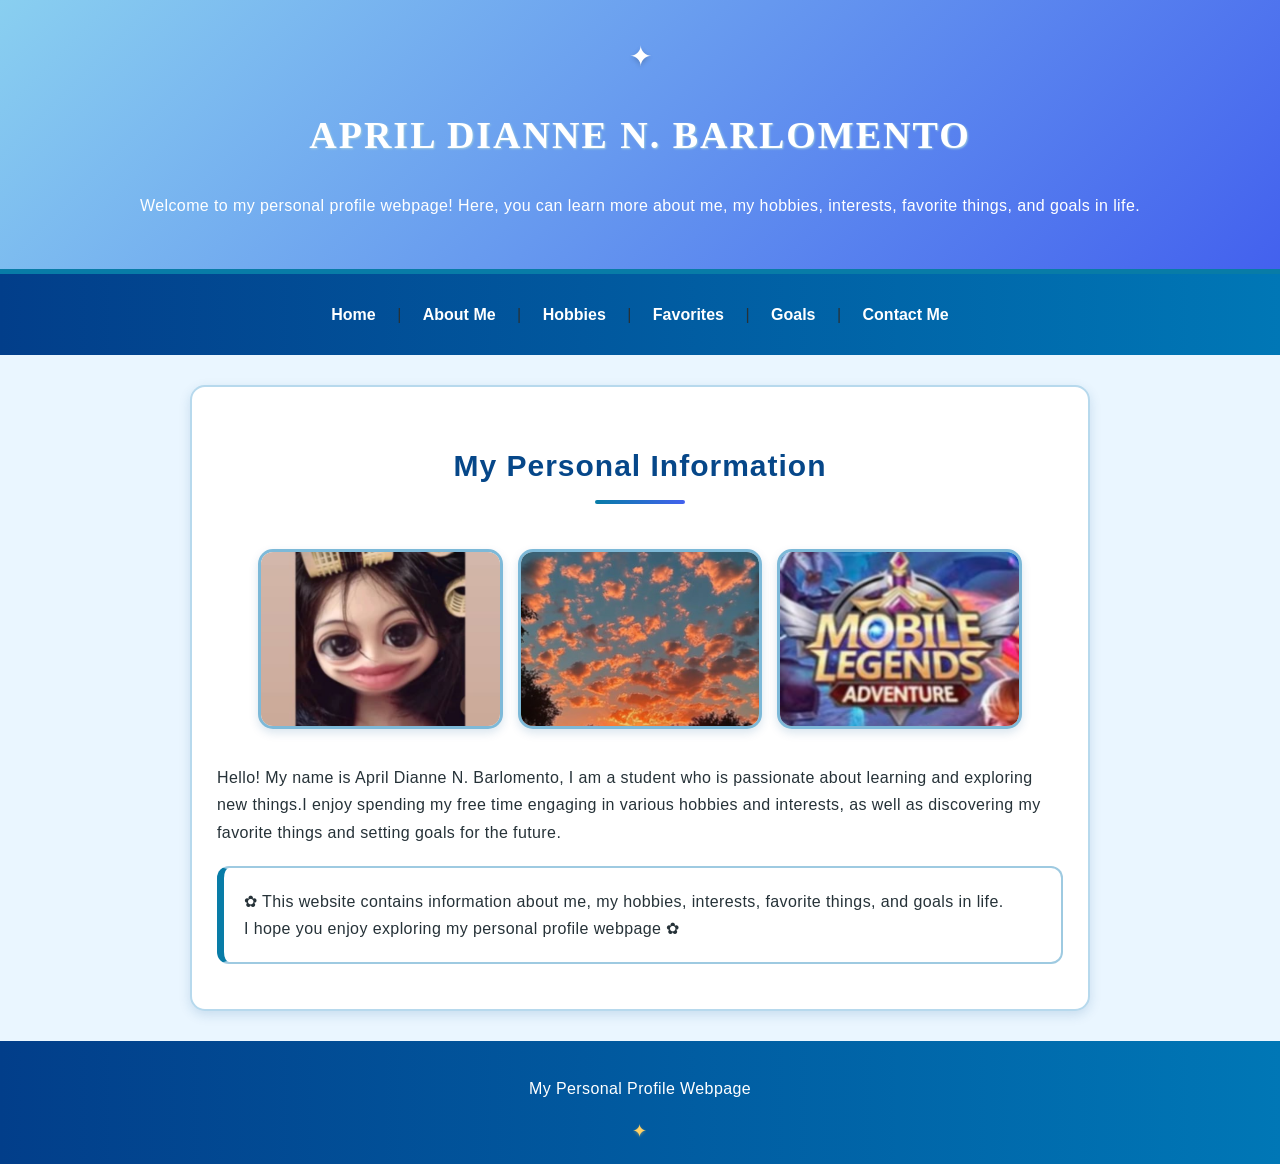
<file: index.html>
<!DOCTYPE html>
<html>
<head>
<meta charset="UTF-8">
<title>Enhancing My Personal Profile Website Using CSS Image Gallery, Pseudo Class, and Elements</title>

<link rel="stylesheet" href="style.css">
</head>
<body>

<header id="main-header">
    <h1>April Dianne N. Barlomento</h1>
    <p style="text-align: center;">Welcome to my personal profile webpage! Here, you can learn more about me, my hobbies, interests, favorite things, and goals in life.</p>
</header>
<nav>
    <a class="nav-link" href="index.html">Home</a> |
    <a class="nav-link" href="about.html">About Me</a> |
    <a class="nav-link" href="hobbies.html">Hobbies</a> |
    <a class="nav-link" href="favorites.html">Favorites</a> |
    <a class="nav-link" href="goals.html">Goals</a> |
    <a class="nav-link" href="contact.html">Contact Me</a>
    </nav>
<main>

<section>
<h3 class="section-title">My Personal Information</h3>
<div class="image-gallery">
    <img src="profile.jpg" alt="My Profile Picture">
    <img src="profile3.jpg" alt="My Profile Picture 2">
    <img src="profile2.jpg" alt="My Profile Picture 3">
</div>

    <p>
        Hello! My name is April Dianne N. Barlomento, I am a student who is passionate about learning and exploring new things.I enjoy spending my free time engaging in various hobbies and interests, as well as discovering my favorite things and setting goals for the future.
    </p>

    <p class="profile-info">
        ✿ This website contains information about me, my hobbies, interests, favorite things, and goals in life.<br>
        I hope you enjoy exploring my personal profile webpage ✿
    </p>
</section>

</main>

<footer>
    <p>My Personal Profile Webpage</p>
</footer>

</body>
</html>
</file>
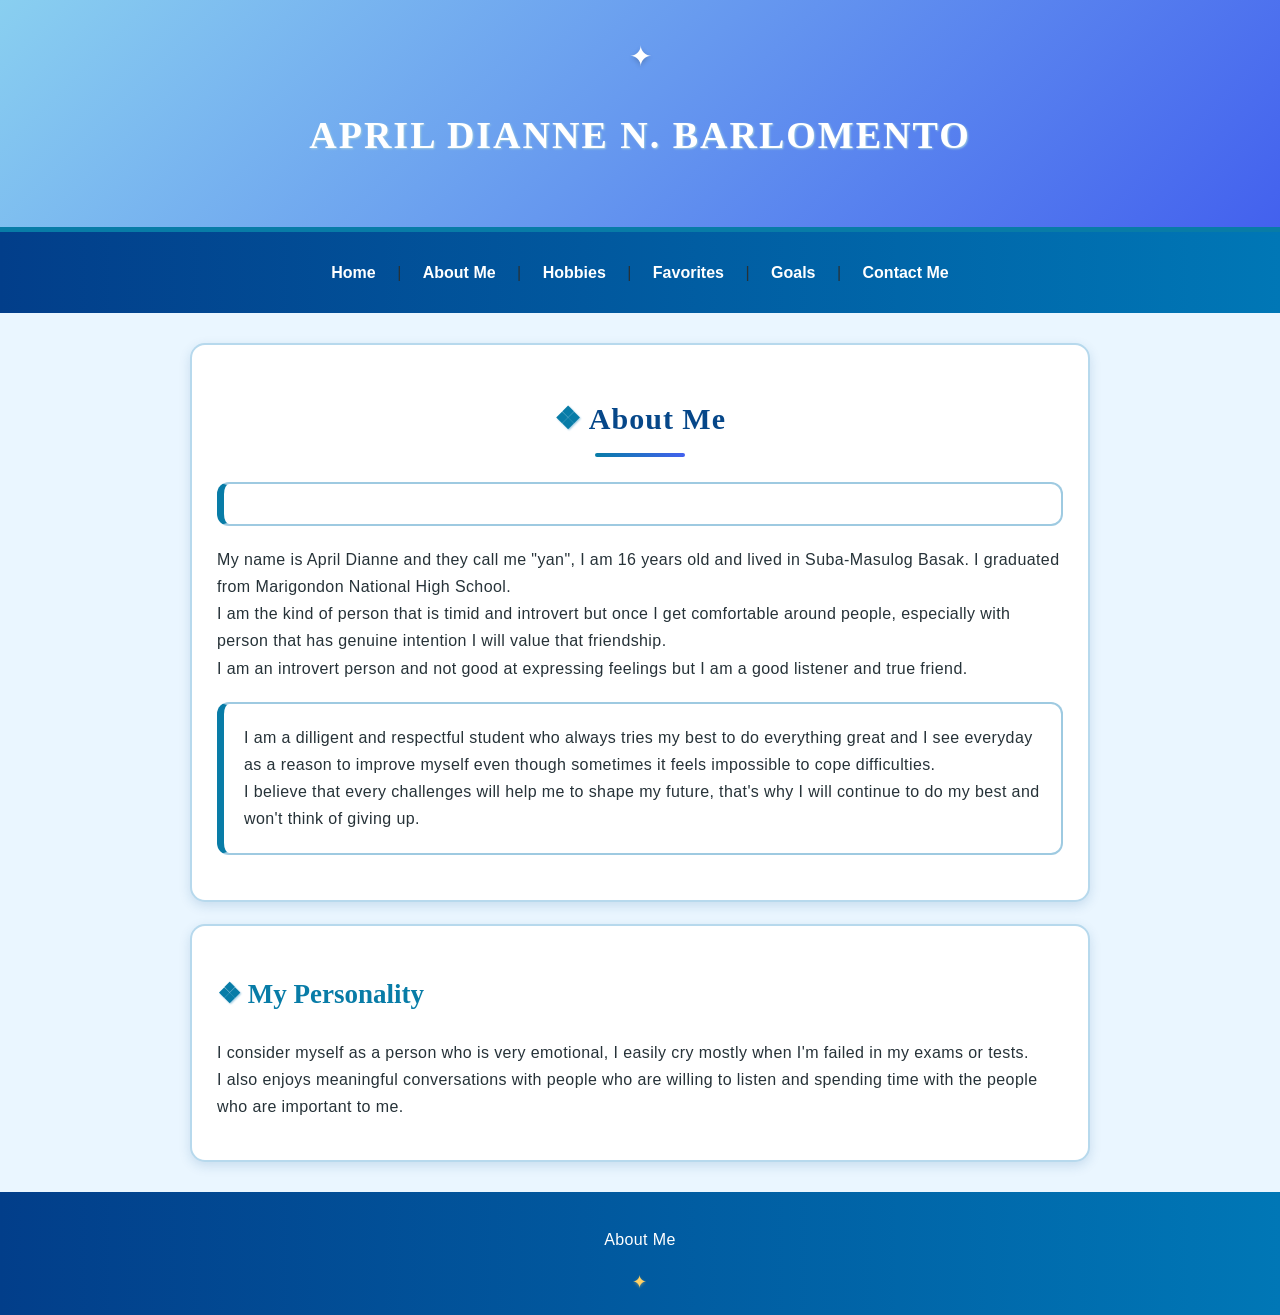
<file: about.html>
<!DOCTYPE html>
<html>
<head>
<meta charset="UTF-8">
<title>Enhancing My Personal Profile Website Using CSS Image Gallery, Pseudo Class, and Elements</title>

<link rel="stylesheet" href="style.css">
</head>
<body>

<header id="main-header">
    <h1>April Dianne N. Barlomento</h1>
</header>

<nav>
    <a class="nav-link" href="index.html">Home</a> |
    <a class="nav-link" href="about.html">About Me</a> |
    <a class="nav-link" href="hobbies.html">Hobbies</a> |
    <a class="nav-link" href="favorites.html">Favorites</a> |
    <a class="nav-link" href="goals.html">Goals</a> |
    <a class="nav-link" href="contact.html">Contact Me</a>
</nav>
    
<main>

<section>
    <h2 class="section-title">About Me</h2>
    <p class="profile-info"></p>
    <p>
        My name is April Dianne and they call me "yan", I am 16 years old and lived in Suba-Masulog Basak. I graduated from Marigondon National High School.<br>
        I am the kind of person that is timid and introvert but once I get comfortable around people, especially with person that has genuine intention I will value that friendship.<br>
        I am an introvert person and not good at expressing feelings but I am a good listener and true friend.
    </p>
    <p class="profile-info">
    I am a dilligent and respectful student who always tries my best to do everything great and I see everyday as a reason to improve myself even though sometimes it feels impossible to cope difficulties.<br>
    I believe that every challenges will help me to shape my future, that's why I will continue to do my best and won't think of giving up.
</p>
</section>

<section>
    <h2>My Personality</h2>
    <p>
        I consider myself as a person who is very emotional, I easily cry mostly when I'm failed in my exams or tests.<br>
        I also enjoys meaningful conversations with people who are willing to listen and spending time with the people who are important to me.
    </p>
</section>

</main>

<footer>
    <p>About Me</p>
</footer>
</body>
</html>
</file>
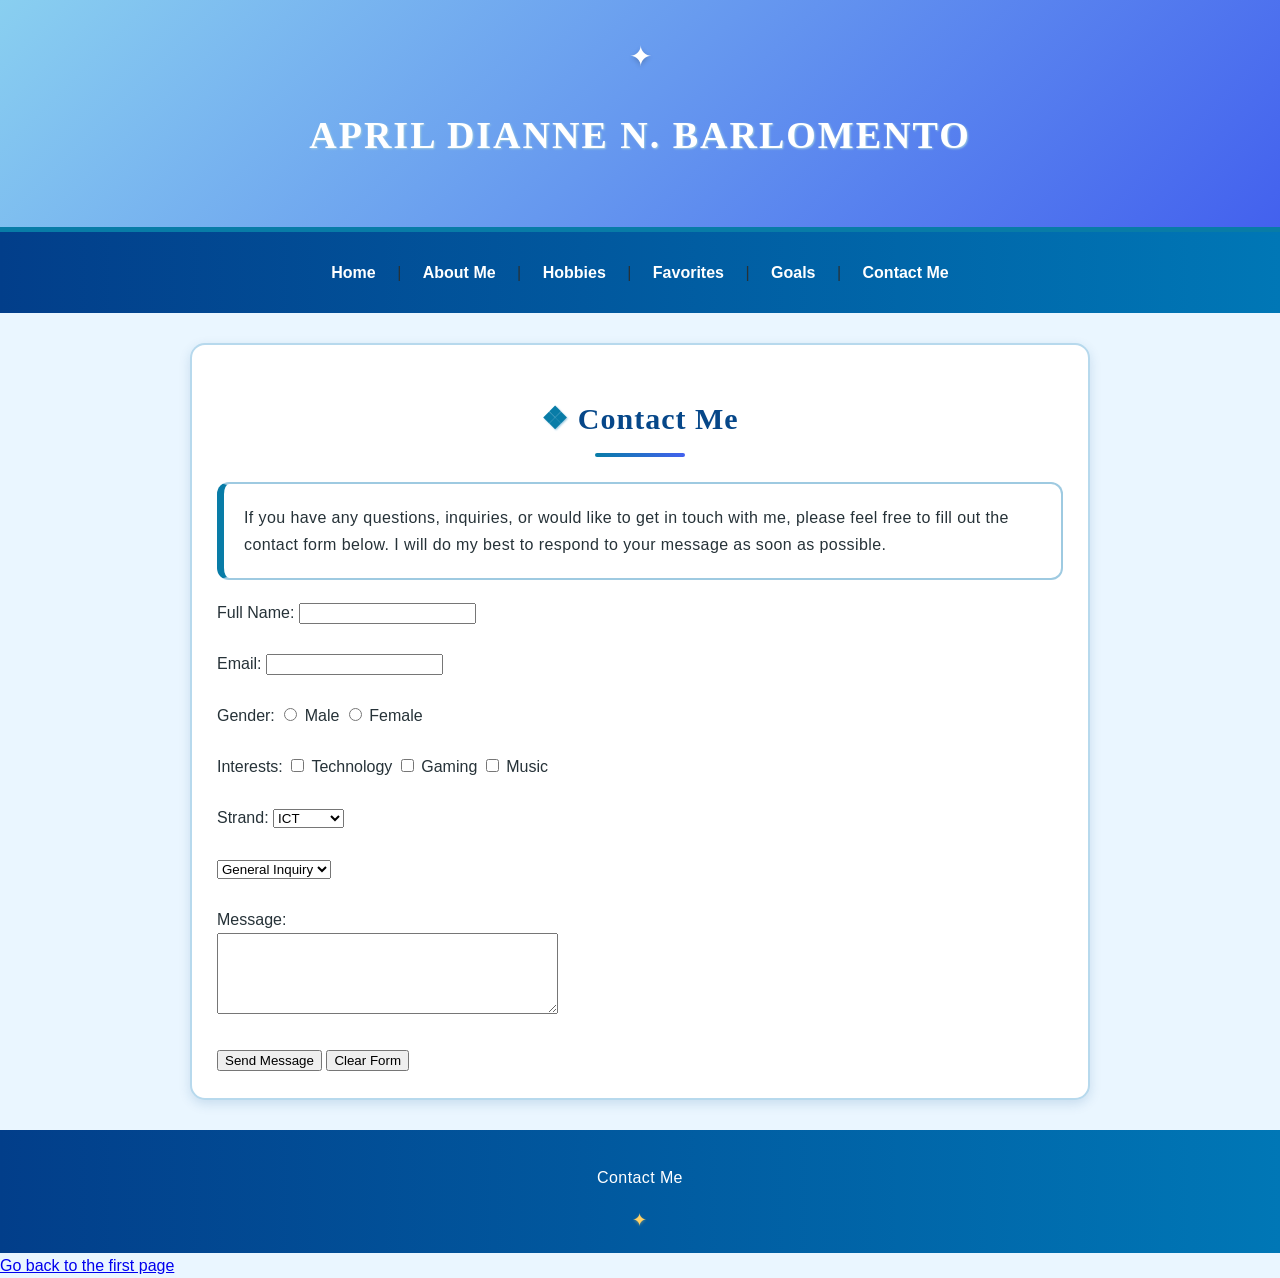
<file: contact.html>
<!DOCTYPE html>
<html>
<head>
<meta charset="UTF-8">
<title>Enhancing My Personal Profile Website Using CSS Image Gallery, Pseudo Class, and Elements</title>

<link rel="stylesheet" href="style.css">
</head>
<body>

<header id="main-header">
    <h1>April Dianne N. Barlomento</h1>
</header>

<nav>
    <a class="nav-link" href="index.html">Home</a> |
    <a class="nav-link" href="about.html">About Me</a> |
    <a class="nav-link" href="hobbies.html">Hobbies</a> |
    <a class="nav-link" href="favorites.html">Favorites</a> |
    <a class="nav-link" href="goals.html">Goals</a> |
    <a class="nav-link" href="contact.html">Contact Me</a>
    </nav>

<main>
<section>
    <h2 class="section-title">Contact Me</h2>
    <p class="profile-info">
        If you have any questions, inquiries, or would like to get in touch with me, please feel free to fill out the contact form below. I will do my best to respond to your message as soon as possible.
    </p>

<form action="https://api.web3forms.com/submit" method="POST">
    <input type="hidden" name="access_key" value="1787797c-996e-4795-b46e-3ec60b4708e1">
<label>Full Name:</label>
<input type="text" name="name" required> <br><br>

<label>Email:</label>
<input type="email" name="email" required> <br><br>

<label>Gender:</label>
<input type="radio" name="gender" value="Male">
Male
<input type="radio" name="gender" value="Female">
Female

<br><br>

<label>Interests:</label>
<input type="checkbox" name="interests" value="Technology"> Technology
<input type="checkbox" name="interests" value="Gaming"> Gaming
<input type="checkbox" name="interests" value="Music"> Music

<br><br>

<label>Strand:</label>
<select name="strand">
<option>ICT</option>
<option>STEM</option>
<option>ABM</option>
<option>HUMSS</option>
<option>GAS</option>
</select>

<br><br>

<select name="Inquiry">
<option>General Inquiry</option>
<option>Feedback</option>
<option>Collaboration</option>
<option>School Project</option>
</select>

<br><br>

<label>Message:</label><br>
<textarea name="message" rows="5" cols="40" required></textarea><br><br>
<button type="submit">Send Message</button>
<input type="reset" value="Clear Form">
</form>

</section>

</main>

<footer>
    <p>Contact Me</p>
</footer>
<a href="index.html">Go back to the first page</a>
</body>
</html>
</file>
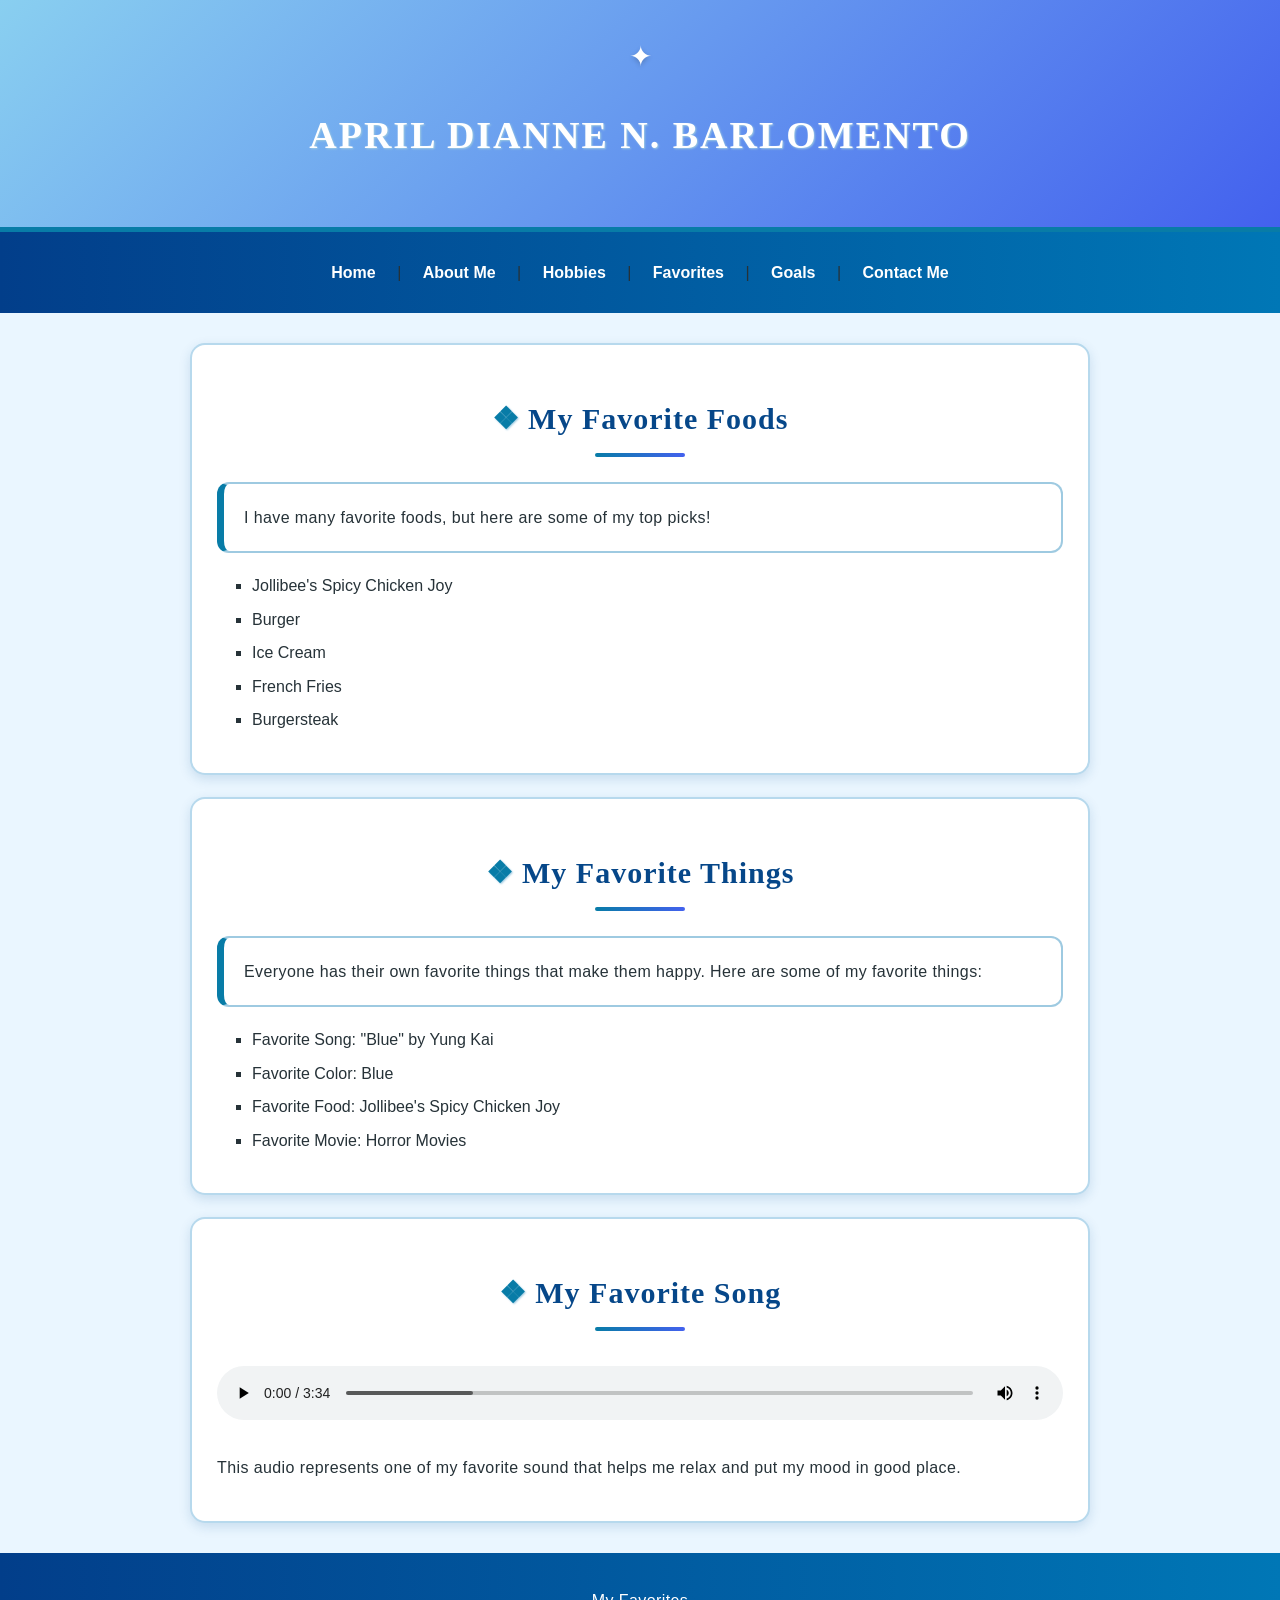
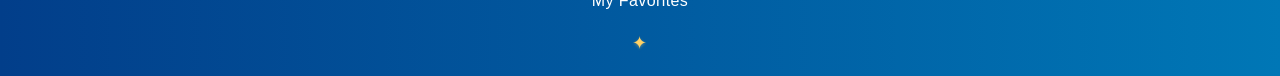
<file: favorites.html>
<!DOCTYPE html>
<html>
<head>
<meta charset="UTF-8">
<title>Enhancing My Personal Profile Website Using CSS Image Gallery, Pseudo Class, and Elements</title>

<link rel="stylesheet" href="style.css">
</head>
<body>

<header id="main-header">
    <h1>April Dianne N. Barlomento</h1>
</header>

<nav>
    <a class="nav-link" href="index.html">Home</a> |
    <a class="nav-link" href="about.html">About Me</a> |
    <a class="nav-link" href="hobbies.html">Hobbies</a> |
    <a class="nav-link" href="favorites.html">Favorites</a> |
    <a class="nav-link" href="goals.html">Goals</a> |
    <a class="nav-link" href="contact.html">Contact Me</a>
</nav>

<main>

<section>
    <h2 class="section-title">My Favorite Foods</h2>
    <p class="profile-info">
        I have many favorite foods, but here are some of my top picks!
    </p>
<ul>
    <li>Jollibee's Spicy Chicken Joy</li>
    <li>Burger</li>
    <li>Ice Cream</li>
    <li>French Fries</li>
    <li>Burgersteak</li>
</ul>
</section>

<section>
    <h2 class="section-title">My Favorite Things</h2>
    <p class="profile-info">
        Everyone has their own favorite things that make them happy. Here are some of my favorite things:
    </p>
    
    <ul>
        <li>Favorite Song: "Blue" by Yung Kai</li>
        <li>Favorite Color: Blue</li>
        <li>Favorite Food: Jollibee's Spicy Chicken Joy</li>
        <li>Favorite Movie: Horror Movies</li>
    </ul>
</section>

<section>
    <h2 class="section-title">My Favorite Song</h2>
    <audio controls> <source src="favoritesong.mp3" type="audio/mpeg"></audio>
<p>
 This audio represents one of my favorite sound that helps me relax and put my mood in good place.
</p>
</section>

</main>

<footer>
    <p>My Favorites</p>
</footer>
</body>
</html>
</file>
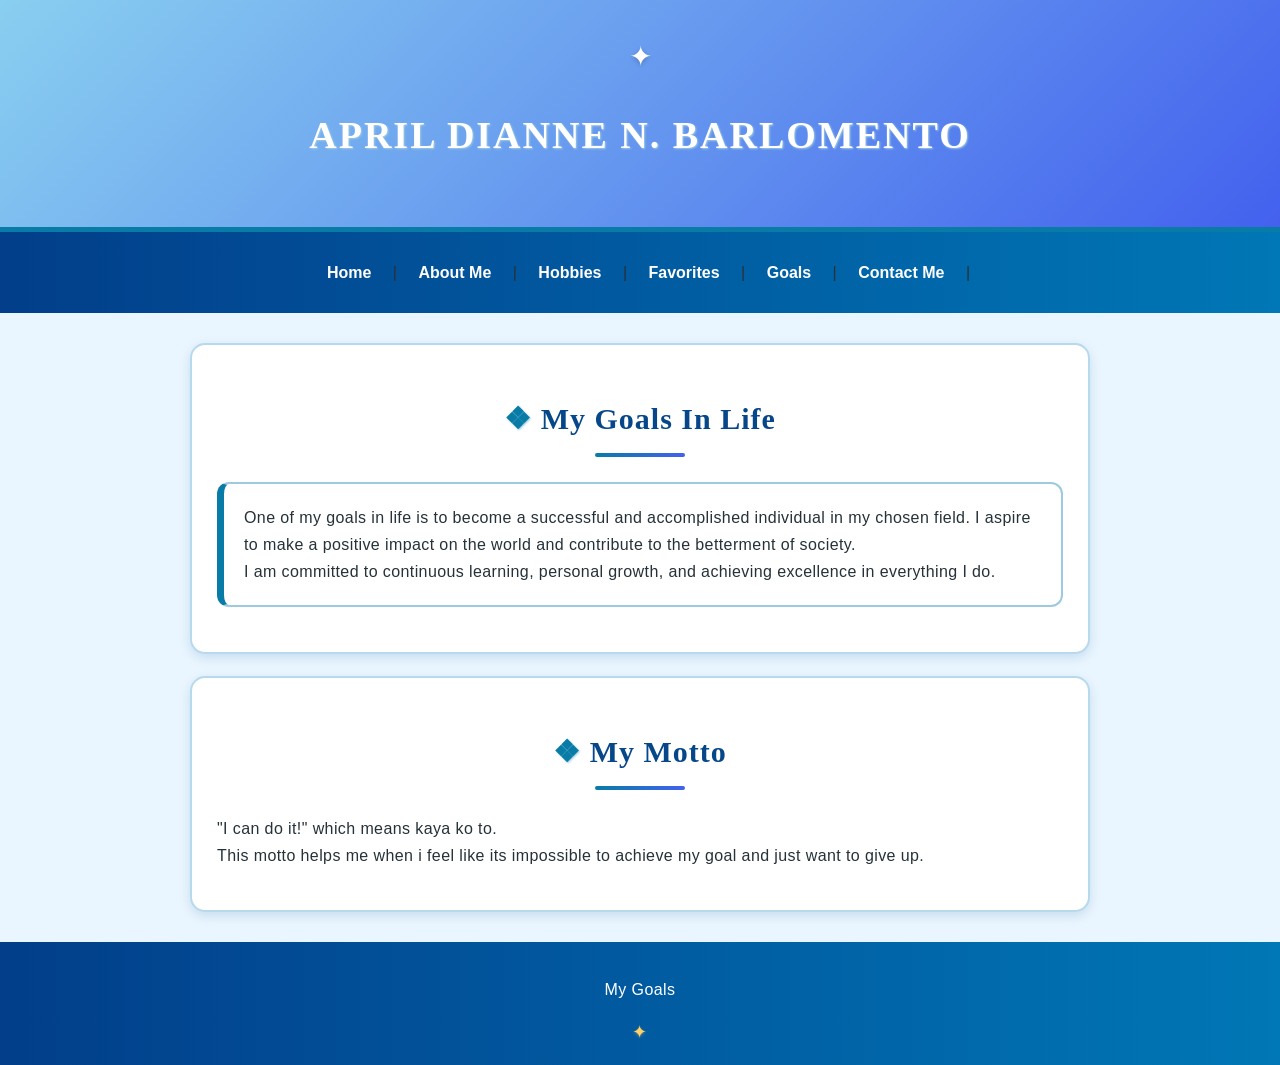
<file: goals.html>
<!DOCTYPE html>
<html>
<head>
<meta charset="UTF-8">
<title>Enhancing My Personal Profile Website Using CSS Image Gallery, Pseudo Class, and Elements</title>

<link rel="stylesheet" href="style.css">
</head>
<body>

<header id="main-header">
    <h1>April Dianne N. Barlomento</h1>
</header>

<nav>
    <a class="nav-link" href="index.html">Home</a> |
    <a class="nav-link" href="about.html">About Me</a> |
    <a class="nav-link" href="hobbies.html">Hobbies</a> |
    <a class="nav-link" href="favorites.html">Favorites</a> |
    <a class="nav-link" href="goals.html">Goals</a> |
    <a class="nav-link" href="contact.html">Contact Me</a> |
</nav>

<main>
<section>
    <h2 class="section-title">My Goals in Life</h2>
    <p class="profile-info">
        One of my goals in life is to become a successful and accomplished individual in my chosen field. I aspire to make a positive impact on the world and contribute to the betterment of society.<br>
        I am committed to continuous learning, personal growth, and achieving excellence in everything I do.
    </p>
</section>

<section>
    <h2 class="section-title">My Motto</h2>
    <p>
        "I can do it!" which means kaya ko to.<br>
        This motto helps me when i feel like its impossible to achieve my goal and just want to give up.
    </p>
</section>

</main>

<footer>
    <p>My Goals</p>
</footer>
</body>
</html>
</file>
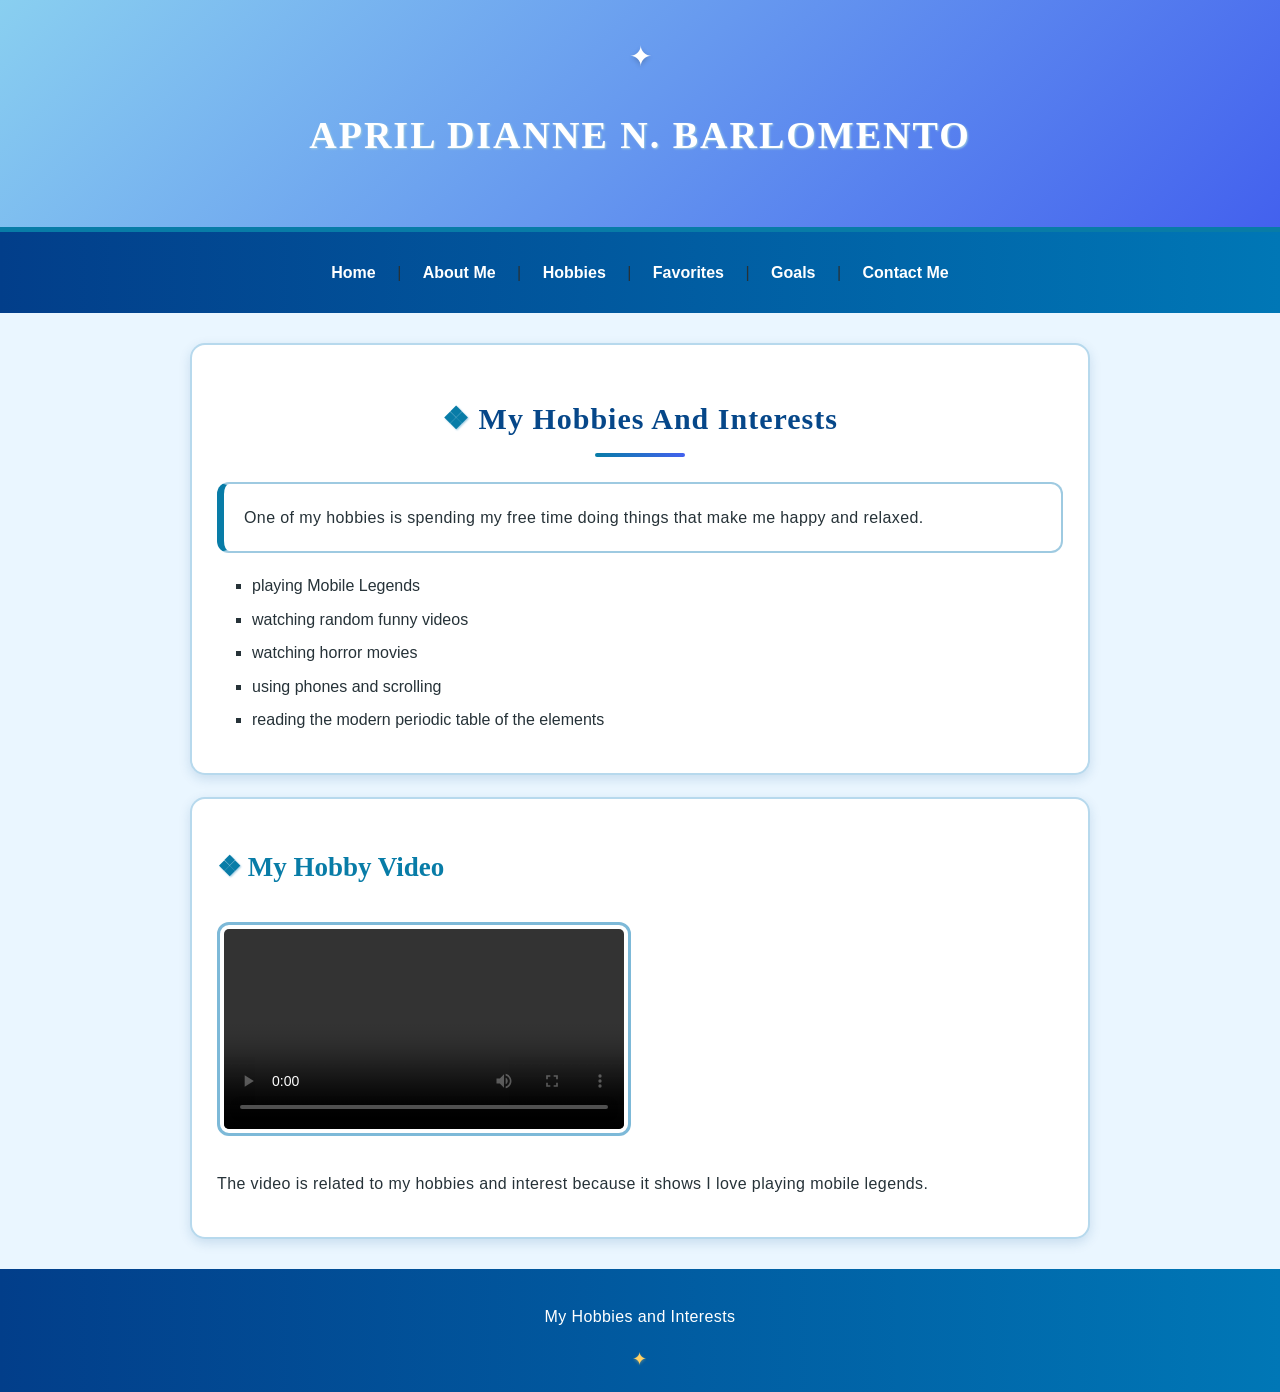
<file: hobbies.html>
<!DOCTYPE html>
<html>
<head>
<meta charset="UTF-8">
<title>Enhancing My Personal Profile Website Using CSS Image Gallery, Pseudo Class, and Elements</title>

    <link rel="stylesheet" href="style.css">
</head>
<body>

<header id="main-header">
    <h1>April Dianne N. Barlomento</h1>
</header>

<nav>
    <a class="nav-link" href="index.html">Home</a> |
    <a class="nav-link" href="about.html">About Me</a> |
    <a class="nav-link" href="hobbies.html">Hobbies</a> |
    <a class="nav-link" href="favorites.html">Favorites</a> |
    <a class="nav-link" href="goals.html">Goals</a> |
    <a class="nav-link" href="contact.html">Contact Me</a>
    </nav>

<main>

<section>
    <h2 class="section-title">My Hobbies and Interests</h2>
    <p class="profile-info">
    One of my hobbies is spending my free time doing things that make me happy and relaxed.
    </p>
        <ul>
            <li>playing Mobile Legends</li>
            <li>watching random funny videos</li>
            <li>watching horror movies</li>
            <li>using phones and scrolling</li>
            <li>reading the modern periodic table of the elements</li>
        </ul>
</section>

<section>
    <h2>My Hobby Video</h2>
        <video width="400" controls> <source src="hobbyvideo.mp4" type="video/mp4"></video> 
    <p>
    The video is related to my hobbies and interest because it shows I love playing mobile legends.
    </p>
</section>

</main>

<footer>
    <p>My Hobbies and Interests</p>
</footer>

</body>
</html>
</file>
<file: style.css>
/* ==========================================
   ENHANCING MY PERSONAL PROFILE WEBSITE
   CSS IMAGE GALLERY, PSEUDO-CLASSES,
   AND PSEUDO-ELEMENTS
========================================== */


/* ELEMENT SELECTORS */

body {
    background-color: #eaf6ff;
    font-family: "Trebuchet MS", sans-serif;
    color: #263238;
    margin: 0;
    line-height: 1.6;
}

h1 {
    text-align: center;
    color: #064789;
    font-family: Georgia, serif;
    font-size: 38px;
    font-weight: bold;
    text-transform: uppercase;
    letter-spacing: 2px;
    text-shadow: 1px 1px 2px #9ecae1;
}

h2 {
    color: #087ca7;
    font-family: Georgia, serif;
    font-size: 27px;
    font-weight: bold;
}

p {
    line-height: 1.7;
    margin-bottom: 15px;
    letter-spacing: 0.4px;
}


/* CLASS SELECTORS */

.profile-info {
    box-sizing: border-box;
    background-color: white;
    padding: 20px;
    margin: 20px auto;
    border: 2px solid #9ecae1;
    border-left: 7px solid #087ca7;
    border-radius: 12px;
    position: relative;
    z-index: 1;
}


/* NAVIGATION LINKS */

nav {
    background: linear-gradient(90deg, #023e8a, #0077b6);
    padding: 15px;
    text-align: center;
    position: relative;
    z-index: 3;
}

.nav-link {
    display: inline-block;
    color: white;
    text-decoration: none;
    font-weight: bold;
    margin: 5px;
    padding: 8px 12px;
    font-size: 16px;
    border-radius: 6px;
    transition: background-color 0.3s ease,
                color 0.3s ease,
                transform 0.3s ease,
                box-shadow 0.3s ease;
}

/* PSEUDO-CLASS: LINK */

.nav-link:link {
    color: white;
}

/* PSEUDO-CLASS: VISITED */

.nav-link:visited {
    color: #d9c2ff;
}

/* PSEUDO-CLASS: HOVER */

.nav-link:hover {
    color: white;
    background: linear-gradient(135deg, #064789, #4361ee);
    text-decoration: underline;
    transform: translateY(-2px);
    box-shadow: 0 4px 10px rgba(0, 0, 0, 0.2);
}

/* PSEUDO-CLASS: ACTIVE */

.nav-link:active {
    color: #ffd166;
    background-color: #023e8a;
    transform: translateY(1px);
}

/* PSEUDO-CLASS: FOCUS */

.nav-link:focus {
    outline: 3px solid #ffd166;
    outline-offset: 3px;
}


/* SECTION TITLES */

.section-title {
    text-align: center;
    color: #064789;
    font-size: 30px;
    font-weight: bold;
    text-transform: capitalize;
    letter-spacing: 1px;
    position: relative;
}

/* PSEUDO-ELEMENT: AFTER */

.section-title::after {
    content: "";
    display: block;
    width: 90px;
    height: 4px;
    background: linear-gradient(90deg, #087ca7, #4361ee);
    margin: 10px auto;
    border-radius: 5px;
}


/* FORM STYLES */

.form-label {
    display: block;
    font-weight: bold;
    margin-top: 12px;
    color: #064789;
}

.form-input {
    box-sizing: border-box;
    width: 90%;
    padding: 10px;
    margin-top: 5px;
    border: 1px solid #7db9d8;
    border-radius: 7px;
    font: inherit;
    transition: border-color 0.3s ease,
                box-shadow 0.3s ease,
                background-color 0.3s ease;
}

/* PSEUDO-CLASS: FOCUS */

.form-input:focus {
    outline: 3px solid #89cff0;
    outline-offset: 2px;
    border-color: #064789;
    background-color: #f4fbff;
    box-shadow: 0 0 8px rgba(8, 124, 167, 0.25);
}


/* BUTTON STYLES */

.btn {
    font-family: inherit;
    font-weight: bold;
    padding: 10px 22px;
    margin-top: 10px;
    border: none;
    border-radius: 20px;
    cursor: pointer;
    transition: background-color 0.3s ease,
                transform 0.3s ease,
                box-shadow 0.3s ease;
}

.primary {
    background-color: #087ca7;
    color: white;
}

/* PSEUDO-CLASS: HOVER */

.primary:hover {
    background: linear-gradient(135deg, #064789, #4361ee);
    box-shadow: 0 4px 10px rgba(0, 80, 140, 0.25);
}

/* PSEUDO-CLASS: ACTIVE */

.primary:active {
    background-color: #023e8a;
    transform: scale(0.97);
}

/* PSEUDO-CLASS: FOCUS */

.primary:focus {
    outline: 3px solid #89cff0;
    outline-offset: 3px;
}


/* LIST PROPERTIES */

ul {
    list-style-type: square;
    padding-left: 35px;
    margin: 15px 0;
}

ol {
    list-style-type: decimal;
    padding-left: 35px;
    margin: 15px 0;
}

li {
    margin-bottom: 8px;
}


/* MAIN HEADER */

#main-header {
    box-sizing: border-box;
    width: 100%;
    padding: 35px 20px;
    background: linear-gradient(135deg, #89cff0, #4361ee);
    border-bottom: 5px solid #087ca7;
    text-align: center;
    color: white;
    position: relative;
    z-index: 2;
}

#main-header h1 {
    color: white;
}

/* PSEUDO-ELEMENT: BEFORE */

#main-header::before {
    content: "✦";
    display: block;
    color: white;
    font-size: 28px;
    margin-bottom: 8px;
    text-shadow: 0 2px 5px rgba(0, 0, 0, 0.2);
}


/* CONTACT SECTION */

#contact-section {
    box-sizing: border-box;
    width: 100%;
    background-color: white;
    padding: 25px;
    margin: 20px auto;
    border: 2px solid #9ecae1;
    border-top: 6px solid #087ca7;
    border-radius: 12px;
    position: relative;
    z-index: 1;
}


/* GENERAL LAYOUT */

main {
    box-sizing: border-box;
    width: 85%;
    max-width: 900px;
    margin: 30px auto;
}

section {
    box-sizing: border-box;
    background-color: white;
    width: 100%;
    padding: 25px;
    margin-bottom: 22px;
    border: 2px solid #b7d9ed;
    border-radius: 15px;
    box-shadow: 0 4px 12px rgba(0, 80, 140, 0.15);
    position: relative;
}

/* PSEUDO-ELEMENT: BEFORE */

section h2::before {
    content: "❖ ";
    color: #087ca7;
    text-shadow: 1px 1px 2px #9ecae1;
}


/* CSS IMAGE GALLERY */

.image-gallery {
    display: flex;
    justify-content: center;
    align-items: center;
    flex-wrap: wrap;
    gap: 15px;
    width: 100%;
    box-sizing: border-box;
    margin: 20px auto;
    padding: 15px;
}

.image-gallery img {
    width: 30%;
    height: 180px;
    object-fit: cover;
    box-sizing: border-box;
    display: block;
    margin: 0;
    border: 3px solid #7db9d8;
    border-radius: 15px;
    background-color: white;
    box-shadow: 0 4px 10px rgba(0, 80, 140, 0.15);
    transition: transform 0.3s ease;
}

.image-gallery img:hover {
    transform: translateY(-4px);
}

@media (max-width: 600px) {
    .image-gallery img {
        width: 45%;
        height: 140px;
    }
}

/* PHONE SCREEN */

@media (max-width: 600px) {
    .image-gallery {
        grid-template-columns: repeat(2, minmax(0, 1fr));
        gap: 10px;
    }

    .image-gallery img {
        height: 140px;
    }
}

.image-gallery img:active {
    transform: scale(0.97);
}

/* MOBILE RESPONSIVE */

@media (max-width: 600px) {
    .image-gallery {
        grid-template-columns: repeat(2, minmax(0, 1fr));
        gap: 10px;
        padding: 12px;
    }

    .image-gallery img {
        height: 140px;
    }
}


/* IMAGE PSEUDO-CLASS: ACTIVE */

.image-gallery img:active {
    transform: scale(0.97);
    box-shadow: 0 2px 5px rgba(0, 80, 140, 0.2);
}


/* OTHER IMAGES */

img {
    max-width: 50%;
    height: auto;
    border-radius: 12px;
}

img:focus {
    outline: 3px solid #087ca7;
    outline-offset: 3px;
}


/* VIDEO AND AUDIO */

video {
    max-width: 100%;
    height: auto;
    padding: 4px;
    border: 3px solid #7db9d8;
    border-radius: 12px;
    margin: 10px 0;
}

audio {
    width: 100%;
    margin: 10px 0;
}


/* FOOTER */

footer {
    clear: both;
    background: linear-gradient(90deg, #023e8a, #0077b6);
    color: white;
    text-align: center;
    padding: 18px;
    margin-top: 30px;
    letter-spacing: 1px;
}

/* PSEUDO-ELEMENT: AFTER */

footer::after {
    content: " ✦";
    color: #ffd166;
    font-size: 18px;
    text-shadow: 0 1px 3px rgba(255, 209, 102, 0.4);
}


/* RESPONSIVE DESIGN */

@media (max-width: 500px) {
    main {
        width: 90%;
    }

    section {
        padding: 16px;
    }

    h1 {
        font-size: 28px;
    }

    .image-gallery {
        grid-template-columns: repeat(3, minmax(0, 1fr));
        gap: 10px;
        padding: 12px;
    }

    .image-gallery img {
        height: 160px;
    }

    .nav-link {
        margin: 3px;
        padding: 7px;
        font-size: 14px;
    }

    .form-input {
        width: 100%;
    }
}
</file>
